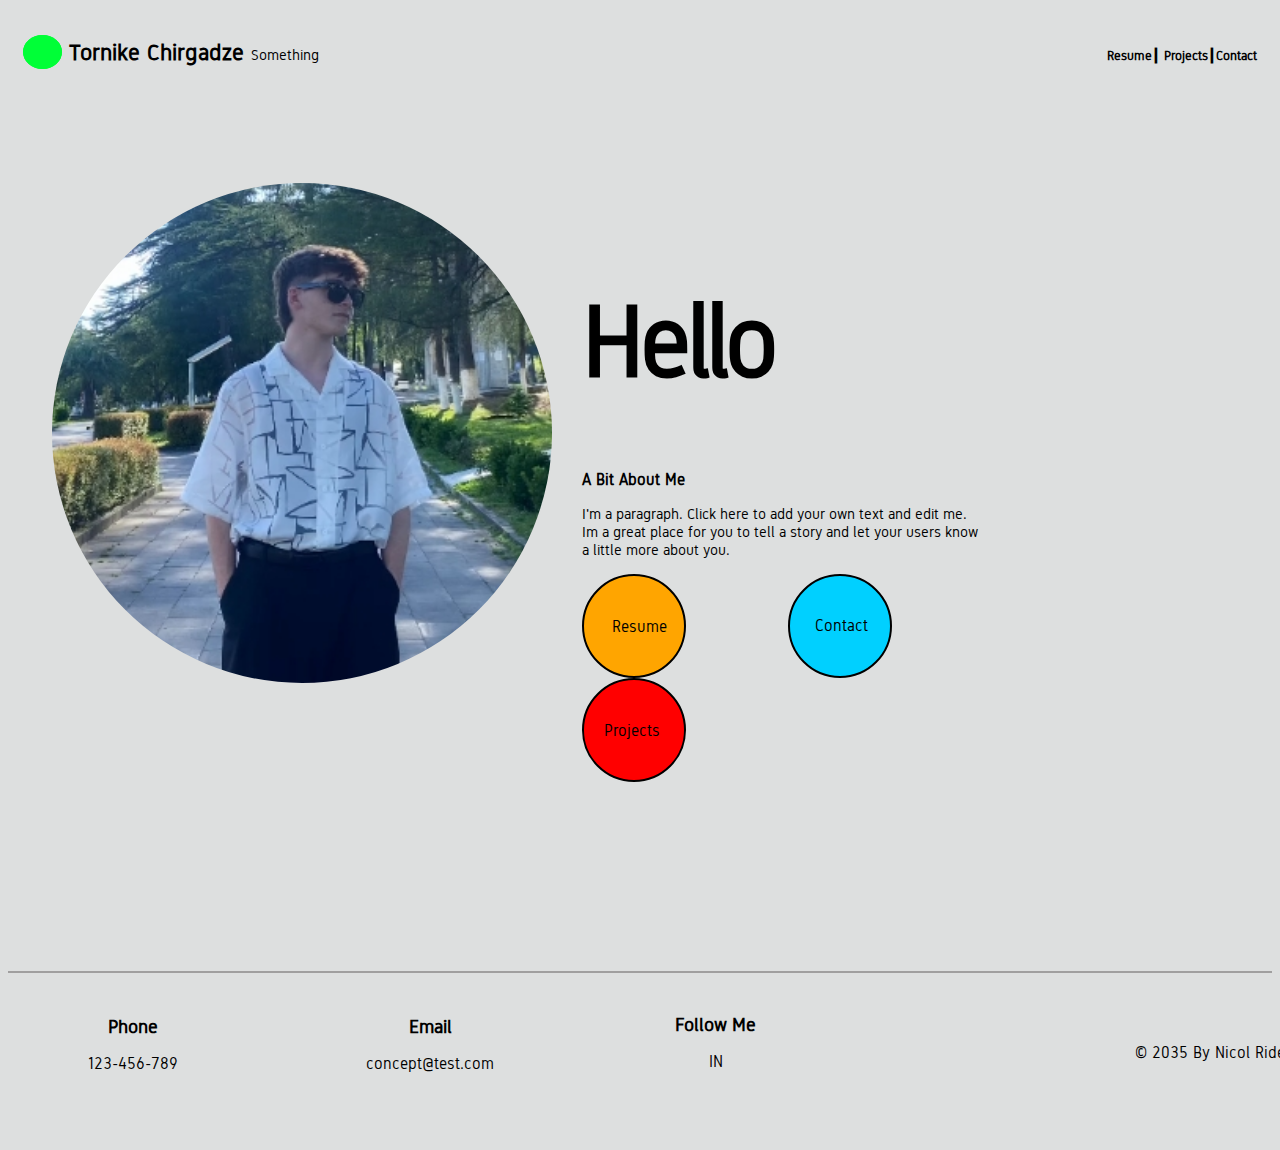
<file: index.html>
<!DOCTYPE html>
<html lang="en">
<head>
    <meta charset="UTF-8">
    <meta name="viewport" content="width=device-width, initial-scale=1.0">
    <link rel="stylesheet" href="styles.css">
    <link rel="preconnect" href="https://fonts.googleapis.com">
<link rel="preconnect" href="https://fonts.gstatic.com" crossorigin>
<link href="https://fonts.googleapis.com/css2?family=Big+Shoulders+Stencil:opsz,wght@10..72,100..900&family=Gidole&display=swap" rel="stylesheet">
    <title>Profile</title>
</head>
<body style="background-color: rgb(221, 223, 223);">
    <header>
     <p style="font-weight: bold;font-size: 23px; padding: 15px;">  <span class="box">123</span> <a style="text-decoration: none;color: black;" href="index.html">Tornike Chirgadze</a> 
        <span style="font-size: 15px;font-weight: lighter;">   Something</span><span style="float: right;"><a class="a"
         href="resume.html">Resume┃ <a class="a"
          href="projects.html">Projects┃<a class="a" href="contact.html">Contact</a></a></a></span></p>
    
     

    </header>

    <main> 
        <div  style="size: 1200px 940px;height: 850px;" >
        <div class="pirveli">
            
<div style="float: left;"><img src="Screenshot_21-3-2025_175349_www.instagram.com.jpeg" alt=""></div>
<div style="float: inline-start;width: 400px;height: 600px;padding: 30px;">
<h1 style="font-size: 100px;font-weight: bold;letter-spacing: -0.05em;">Hello</h1>
<p style="font: 20px;font-weight: bold;"> A Bit About Me </p>
<p style="font-size: 15px; font-weight: lighter;">I'm a paragraph. Click here to add your own text and edit me.
     Im a great place for you to tell a story and let your users know a little more about you.</p>

   <div style="width: 310px;height: 100px;">
    <a style="float: left;" class="meore" href="resume.html"><span style="text-align: center; display: flex; align-items: center;padding: 28px;">Resume</span></a>
    <a style="float: right;align-items: center;" class="mesame" href="contact.html"><span style="text-align: center; display: flex; align-items: center;padding:40px 25px ;" class="spani">Contact</span></a>
    <a class="meotxe" href="projects.html"><span style="text-align: center; display: flex; align-items: center;padding: 20px;">Projects</span></a>

 </div>


        
      

               
            
            
    </a>

    
    
   

    
</div>






</div>





        </div>
    </div>
    

    </div>
    <br>
    <br>
    <div style="border:solid rgb(160, 159, 159) 1px;"></div>
    


    </main>

    <br>
    

    <footer>
        
        <div style="height: 150px;">
            <table style="width: 1800px;height: 120px;">
                <tr><th style="font-weight: bold;font-size: larger;">Phone <p class="p1">123-456-789</p><th>Email <p class="p1">concept@test.com

                </p><th>Follow Me 
                    <p class="p1">IN</p></p><th><p class="p1">
                        © 2035 By Nicol Rider.
                        Powered and secured by Wix</p></th></th></th></th></tr>
            </table>
            <br>
           

      
        </div>

        
        
         
            
           


    </div>
    



    </footer>
    
</body>
</html>
</file>
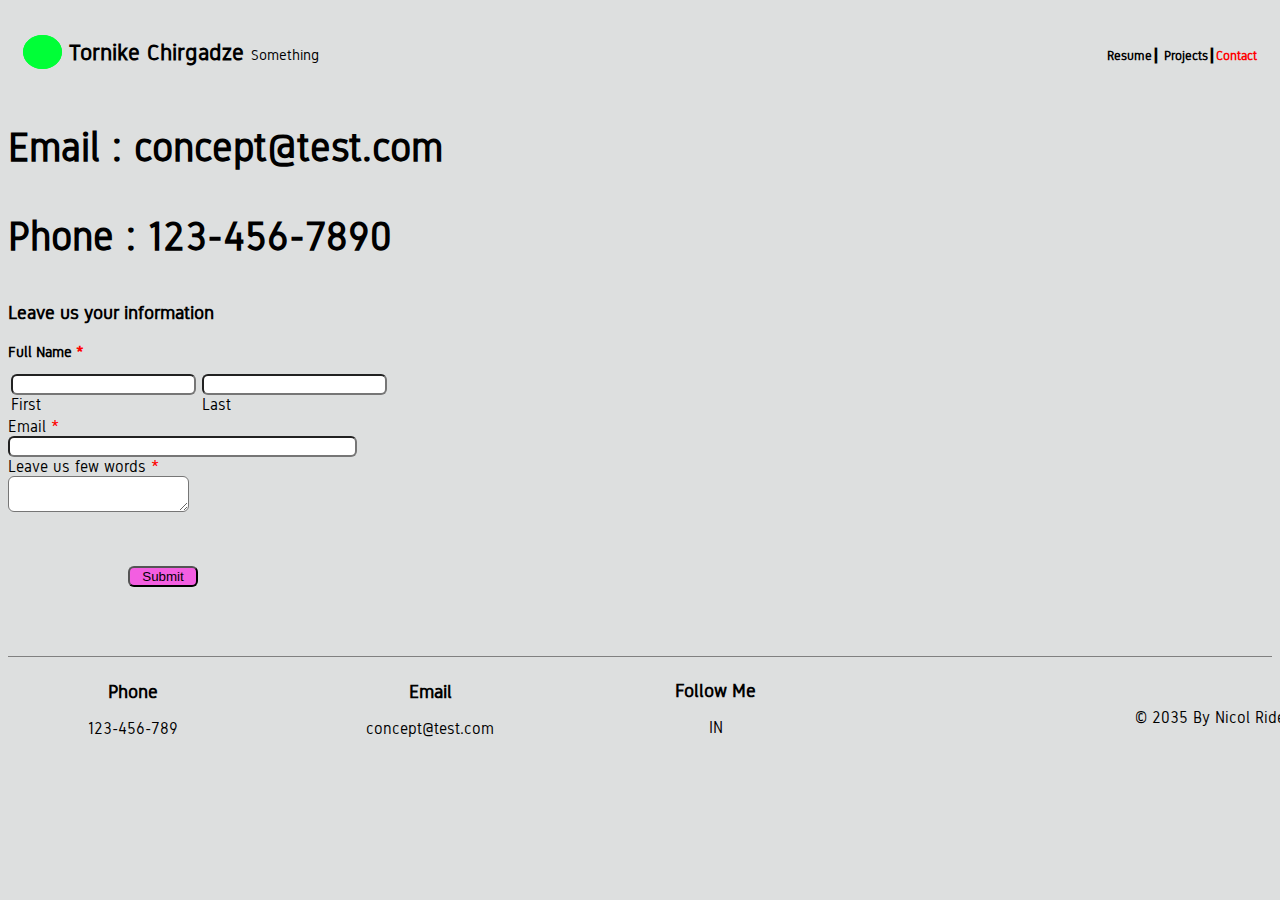
<file: contact.html>
<!DOCTYPE html>
<html lang="en">
<head>
    <meta charset="UTF-8">
    <meta name="viewport" content="width=device-width, initial-scale=1.0">
    <link rel="stylesheet" href="styles.css">
    <link rel="preconnect" href="https://fonts.gstatic.com" crossorigin>
<link href="https://fonts.googleapis.com/css2?family=Big+Shoulders+Stencil:opsz,wght@10..72,100..900&family=Gidole&display=swap" rel="stylesheet">
    <title>Contact</title>
</head>
<body style="background-color: rgb(221, 223, 223);;">
    <header>
        <p style="font-weight: bold;font-size: 23px; padding: 15px;">  <span class="box">123</span> <a style="text-decoration: none;color: black;" href="index.html">Tornike Chirgadze</a> 
            <span style="font-size: 15px;font-weight: lighter;">   Something</span><span style="float: right;"><a class="a"
             href="resume.html">Resume┃ <a class="a"
              href="projects.html">Projects┃<a style="color: red;" class="a" href="contact.html">Contact</a></a></a></span></p>
    </header>
    <main>
        <p style="font-size: 40px;font-weight: bold;">Email : concept@test.com</p>
        <p style="font-size: 40px;font-weight: bold;">Phone : 123-456-7890</p>
        <p style="font-size: larger;font-weight: bold;">Leave us your information</p>
        <div>
        <form action="">
            
            
            
            <h1 style="font-size: 15px;">Full Name <span style="color: red;">*</span></h1>
        <div style="display: flex;">
        <div style="margin: 3px;">
            <input type="text">
            <br>
            <label for="text">First</label>
        </div>
        <div style="margin: 3px;">
            <input type="text">
            <br>
            <label for="text">Last</label>
        </div>
    </div>
       
            
            
       
          
          
            <label for="email">Email <span style="color: red;">*</span></label>
            <br>
            <input style="width: 341px;" type="email">
            <br>
            <label for="Leave us few words">Leave us few words <span style="color: red;">*</span></label>
            <br>
            <textarea style="border-radius: 6px;" name="Leave us few words" id=""></textarea>
            <br>
            <input class="but" style="background: rgb(243, 94, 225);" type="submit" name="Send">
            
           
           
        </div>
        <br>
        </form>

    </main>
    <footer>
        <div style="height: 150px; border-top: 1px solid grey;">
            <table style="width: 1800px;height: 120px;">
                <tr><th style="font-weight: bold;font-size: larger;">Phone <p class="p1">123-456-789</p><th>Email <p class="p1">concept@test.com

                </p><th>Follow Me 
                    <p class="p1">IN</p></p><th><p class="p1">
                        © 2035 By Nicol Rider.
                        Powered and secured by Wix</p></th></th></th></th></tr>
            </table>
            <br>
           

      
        </div>

        

    </footer>

</body>
</html>
</file>
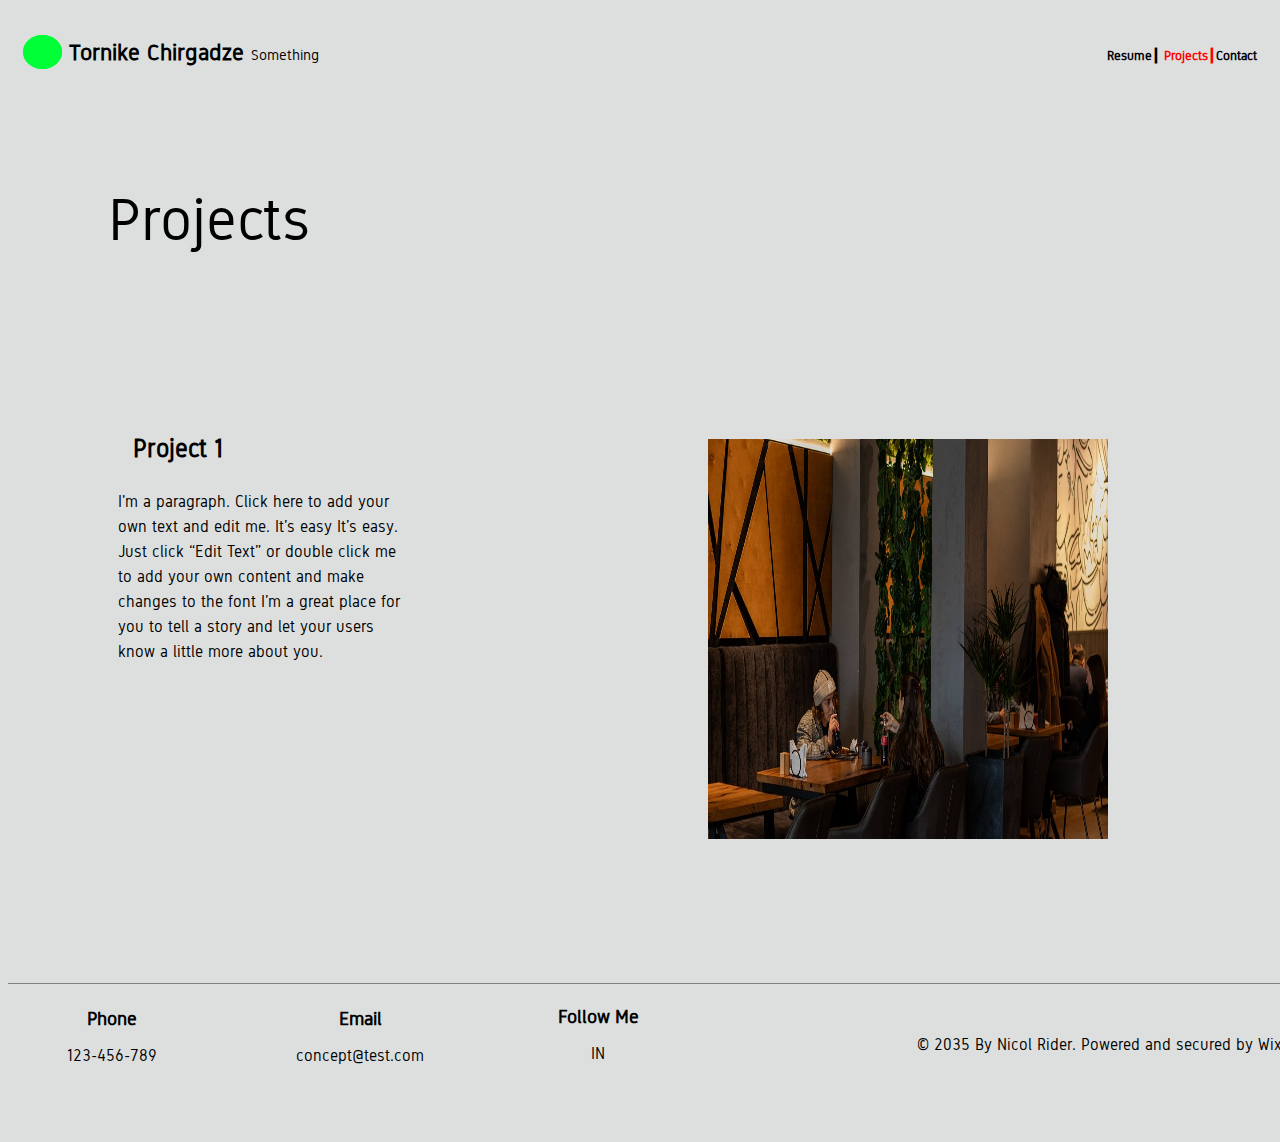
<file: projects.html>
<!DOCTYPE html>
<html lang="en">
<head>
    <meta charset="UTF-8">
    <meta name="viewport" content="width=device-width, initial-scale=1.0">
    <link rel="stylesheet" href="styles.css">
    <link rel="preconnect" href="https://fonts.gstatic.com" crossorigin>
<link href="https://fonts.googleapis.com/css2?family=Big+Shoulders+Stencil:opsz,wght@10..72,100..900&family=Gidole&display=swap" rel="stylesheet">
    <title>Projects</title>
</head>

<body style="background-color: rgb(221, 223, 223);">
    <header>
        <p style="font-weight: bold;font-size: 23px; padding: 15px;">  <span class="box">123</span> <a style="text-decoration: none;color: black;" href="index.html">Tornike Chirgadze</a> 
            <span style="font-size: 15px;font-weight: lighter;">   Something</span><span style="float: right;"><a class="a"
             href="resume.html">Resume┃ <a style="color: red;" class="a"
              href="projects.html">Projects┃<a class="a" href="contact.html">Contact</a></a></a></span></p>
        

        
    </header>

    <main>

    <div style="border:  black; height: 150px;width: 1300px; margin: 100px;">
        <p style="font-size: 60px;">Projects</p>

    </div>
    <div style="border:  black; height: 450px;width: 1300px; margin: 100px;">
        <p style="font-size: 25px;font-weight: bold;margin: 25px;">Project 1</p>
        <img style ="border-radius: 0%; height: 400px;width: 400px;float: right;margin: -50px 300px;" src="relax-atmosphere.jpg" alt="">
        <div style=" height: 200px;width: 500px;"><p style="line-height: 25px; margin: 10px;">I'm a paragraph. Click here to add your own text and edit me. It’s easy
            It’s easy. Just click “Edit Text” or double click me to add your own content and make changes to the font
            I’m a great place for you to tell a story and let your users know a little more about you.</p>
        </div>
       


    </div>

    

    </main>
    <footer>
  <div style="height: 150px; border-top: 1px grey solid;width: 1500px;">
            <table style="width: 1500px;height: 120px;">
                <tr><th style="font-weight: bold;font-size: larger;">Phone <p class="p1">123-456-789</p><th>Email <p class="p1">concept@test.com

                </p><th>Follow Me 
                    <p class="p1">IN</p></p><th><p class="p1">
                        © 2035 By Nicol Rider.
                        Powered and secured by Wix</p></th></th></th></th></tr>
            </table>
            <br>
           



    </footer>
</body>
</html>
</file>
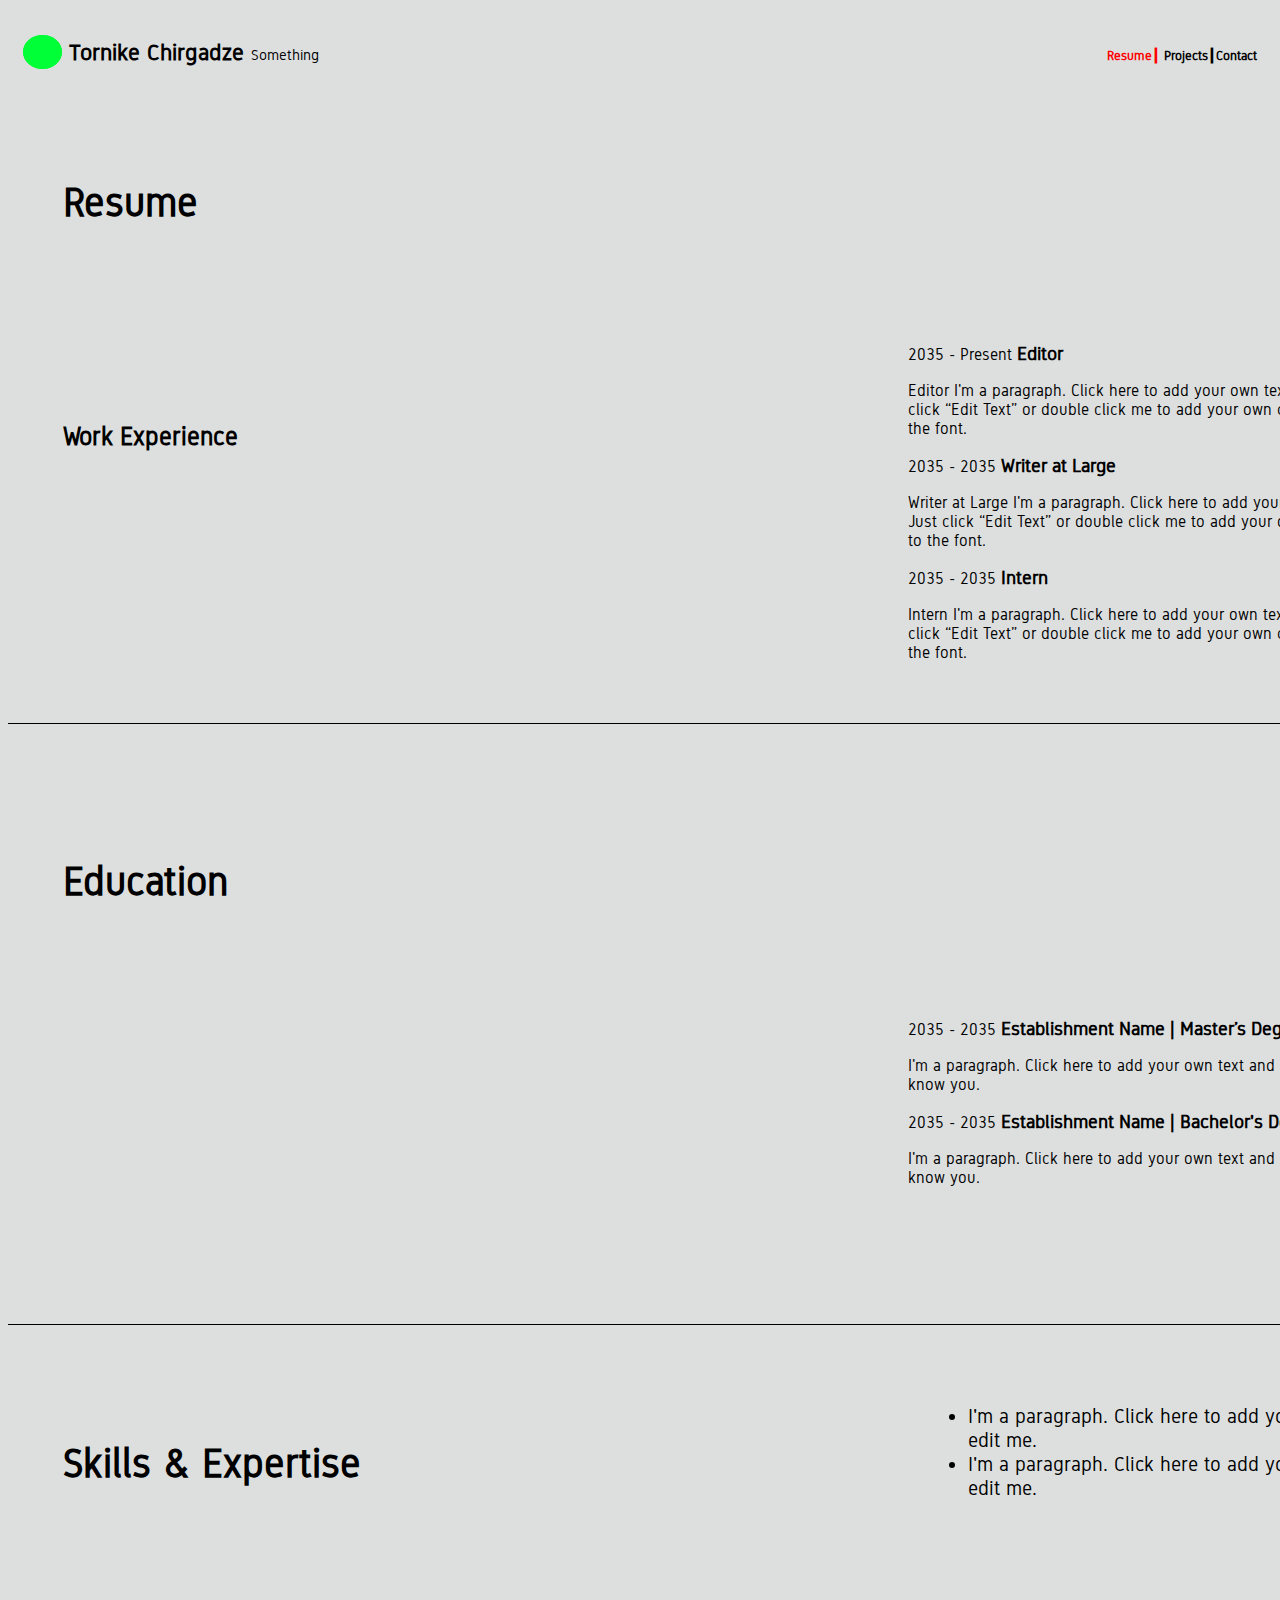
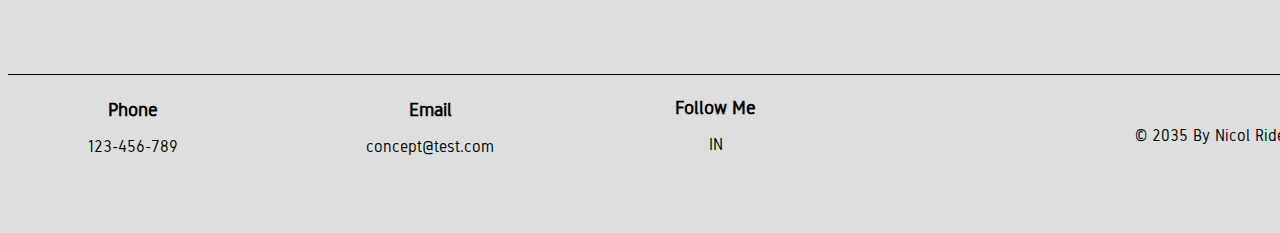
<file: resume.html>
<!DOCTYPE html>
<html lang="en">
<head>
    <meta charset="UTF-8">
    <meta name="viewport" content="width=, initial-scale=1.0">
    <link rel="stylesheet" href="styles.css">
    <link rel="preconnect" href="https://fonts.gstatic.com" crossorigin>
<link href="https://fonts.googleapis.com/css2?family=Big+Shoulders+Stencil:opsz,wght@10..72,100..900&family=Gidole&display=swap" rel="stylesheet">
    <title>Resume</title>
</head>
<body style="background-color: rgb(221, 223, 223);">
    <header>
        <p style="font-weight: bold;font-size: 23px; padding: 15px;">  <span class="box">123</span> <a style="text-decoration: none;color: black;" href="index.html">Tornike Chirgadze</a> 
            <span style="font-size: 15px;font-weight: lighter;">   Something</span><span style="float: right;"><a class="a" style="color: red;"             href="resume.html">Resume┃ <a class="a"
              href="projects.html">Projects┃<a class="a" href="contact.html">Contact</a></a></a></span></p>

    </header>
    <main>
        <div style="border-bottom: solid black 1px;height: 600px; width: 1500px;">
            <p style="font-size: larger;font-weight: bolder;padding: 55px;font-size: 40px;">Resume</p>
            <div style="float: right;height: 600px;width: 600px;"><p style="font-size: 20px;">
                <p>2035 - Present <span style="font-weight: bold;font-size: larger;">Editor</span></p>
                
                Editor
                I'm a paragraph. Click here to add your own text and edit me. It’s easy. Just click “Edit Text” or double click me to add your own content and make changes to the font.
                <br>
                <p>2035 - 2035 <span style="font-weight: bold;font-size: larger;">Writer at Large</span></p>
                
                <p>Writer at Large
                I'm a paragraph. Click here to add your own text and edit me. It’s easy. Just click “Edit Text” or double click me to add your own content and make changes to the font.
            </p>
           
               <p> 2035 - 2035 <span style="font-weight: bold;font-size: larger;">Intern</span></p>
                
                <p>Intern
                I'm a paragraph. Click here to add your own text and edit me. It’s easy. Just click “Edit Text” or double click me to add your own content and make changes to the font.</p></div>
            </p>
            <br>
            <p style="padding: 55px;font-weight: bold;font-size: 25px;">Work Experience</p>

            
        
        </div>
        <div style="border-bottom: solid black 1px;height: 600px; width: 1500px;">
            <br>
            <br>
           
<p style="padding: 55px;font-size: 40px;font-weight: bolder ">Education</p>
<div style="height: 200px;width: 600px;float: right;">

    <p>2035 - 2035 <span style="font-size: larger;font-weight: bold;">Establishment Name | Master’s Degree</span></p>

    <p>I'm a paragraph. Click here to add your own text and edit me. Let your users get to know you.</p>
    
    <p>2035 - 2035 <span style="font-size: larger;font-weight: bold;">Establishment Name | Bachelor's Degree</span></p>
    
    <p>I'm a paragraph. Click here to add your own text and edit me. Let your users get to know you.</p>
    

</div>
</div>
    <br>
    <div style="border-bottom: solid black 1px;height: 330px; width: 1500px;">
        <p style="font-size: larger;font-weight: bolder;padding: 55px;font-size: 40px;float: left;">
            Skills
            & Expertise</p>
            <div style="height: 200px;width: 600px;float: right;">
<ul style="padding: 20px;margin: 40px;font-size: 20px;font-weight: lighter;">
    <li>I'm a paragraph. Click here to add your own text and edit me.</li>
    <li>I'm a paragraph. Click here to add your own text and edit me.</li>
</ul>
            </div>


    


    </div>




        

    </main>
    <footer>
           
        <div style="height: 150px;">
            <table style="width: 1800px;height: 120px;">
                <tr><th style="font-weight: bold;font-size: larger;">Phone <p class="p1">123-456-789</p><th>Email <p class="p1">concept@test.com

                </p><th>Follow Me 
                    <p class="p1">IN</p></p><th><p class="p1">
                        © 2035 By Nicol Rider.
                        Powered and secured by Wix</p></th></th></th></th></tr>
            </table>
            <br>
           


    </footer>
    
</body>
</html>
</file>
<file: styles.css>
header {
    height: 60px;
    width: auto;
    
    font-size: 40px;
    display: block;
   
    
}
body {

    font-family: "Gidole", sans-serif;
    font-weight: 400;
    font-style: normal;
}
.a {
    font-size: 13px; text-decoration: none;
    color: black;
    
}
.a:hover{
    color: red;
}
.box{
    border: rgb(0, 255, 55) solid;
    width: 10px;
    height: 10px;
    background-color: rgb(0, 255, 55);
    color: rgb(0, 255, 55);
    border-radius: 50%;
}
.pirveli{
    width: 70rem;
    height: auto;
    
    margin: 50px;
    padding: 50px;
    float: inline-end;
   
}
.meore{
    width: 100px;
    height: 100px;
    border: black solid 2px;
    border-radius: 50%;

background-color: orange;
display: flex;
align-items: center;
text-decoration: none;
color: black;


}
.meore :hover{
    width: 44px;
    height: 45px;
    border-radius: 50%;
    background-color: white;
    cursor: pointer;
}
.mesame{
    width: 100px;
    height: 100px;
    border: black solid 2px;
    border-radius: 50%;
color: black;
background-color: rgb(0, 208, 255);
text-decoration: none;
}
.mesame :hover {
    width: 50px;
    height: auto ;
    background-color: white;
border-radius: 50%;
    cursor: pointer;
    float: right;
   

}
.meotxe{
    width: 100px;
    height: 100px;
    border: black solid 2px;
    border-radius: 50%;
background-color: rgb(255, 0, 0);
text-decoration: none;
color: black;
display: flex;
text-align: center;

}
.meotxe :hover{
    background-color: white;
    cursor: pointer;
    width: 100px;
    height: auto;
    border-radius: 50%;

}

img{
    width: 500px;
    height: 500px;
    border-radius: 50%;

   
}
h2{
    font-size: 20px;
    text-decoration: none;
    padding: 17px;color: black;font-weight: bold;
}
h3{
    font-size: 20px;
    text-decoration: none;
    padding: 17px;color: black;font-weight: bold;
}
.spani{
    text-align: center; display: flex; align-items: center;padding: 20px
}
th{
    font-weight: bold;font-size: larger
}
.p1{
    font-size: medium; font-weight: lighter;
}
.but {
    margin: 50px 120px;
    border-radius: 6px;
    width: 70px;
    
}
input{
    border-radius: 6px;
}
</file>
